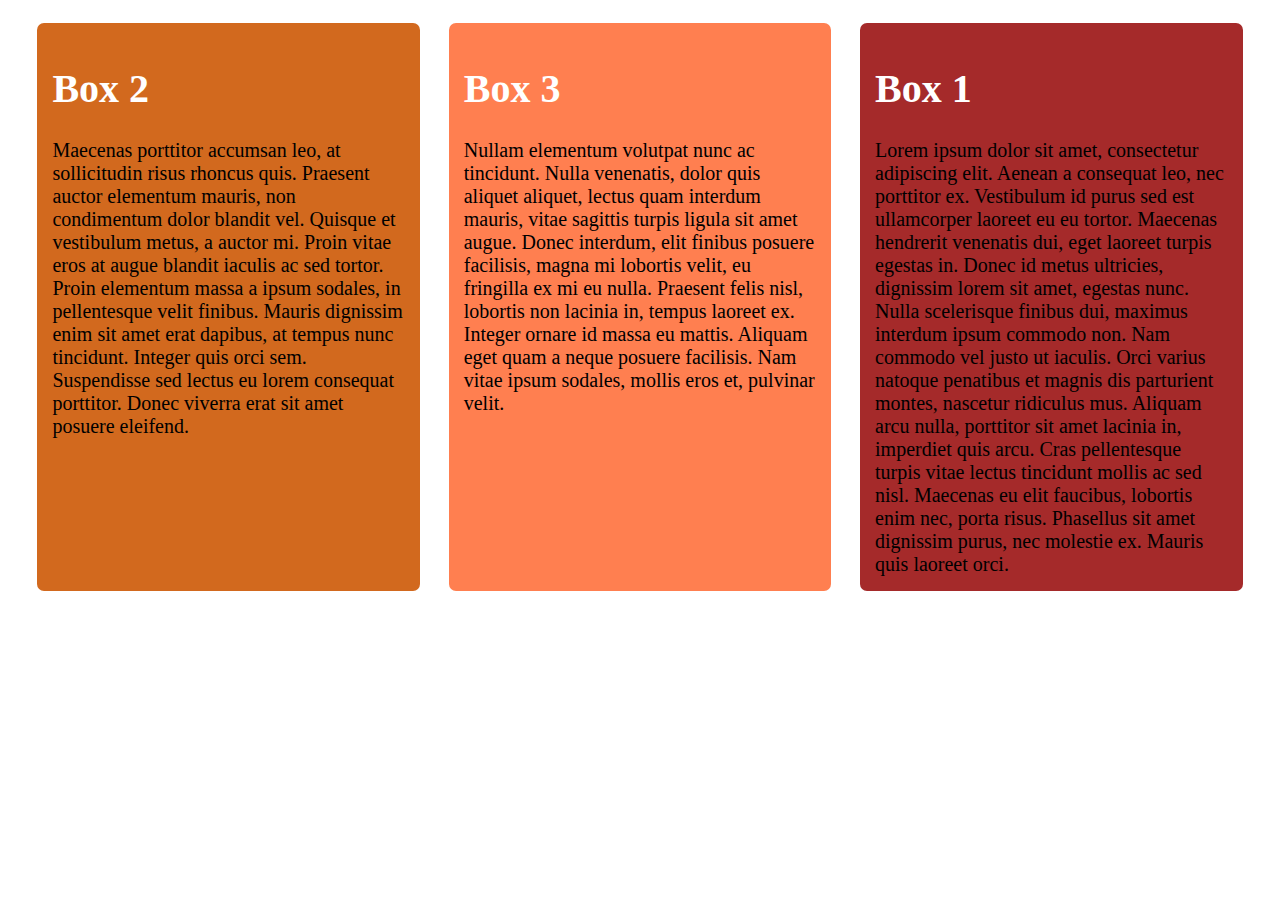
<file: index.html>
<!DOCTYPE html>
<html lang="en">
<head>
    <meta charset="UTF-8">
    <meta name="viewport" content="width=device-width, initial-scale=1.0">
    <title>Document</title>
    <link href="style.css" rel="stylesheet">
</head>
<body>
    <div class="container">
        <div class="child child1">
            <h1>Box 1</h1>
            <div class="content">Lorem ipsum dolor sit amet, consectetur adipiscing elit. Aenean a consequat leo, nec porttitor ex. Vestibulum id purus sed est ullamcorper laoreet eu eu tortor. Maecenas hendrerit venenatis dui, eget laoreet turpis egestas in. Donec id metus ultricies, dignissim lorem sit amet, egestas nunc. Nulla scelerisque finibus dui, maximus interdum ipsum commodo non. Nam commodo vel justo ut iaculis. Orci varius natoque penatibus et magnis dis parturient montes, nascetur ridiculus mus. Aliquam arcu nulla, porttitor sit amet lacinia in, imperdiet quis arcu. Cras pellentesque turpis vitae lectus tincidunt mollis ac sed nisl. Maecenas eu elit faucibus, lobortis enim nec, porta risus. Phasellus sit amet dignissim purus, nec molestie ex. Mauris quis laoreet orci.</div>
        </div>
        <div class="child child2">
            <h1>Box 2</h1>
            <div class="content">Maecenas porttitor accumsan leo, at sollicitudin risus rhoncus quis. Praesent auctor elementum mauris, non condimentum dolor blandit vel. Quisque et vestibulum metus, a auctor mi. Proin vitae eros at augue blandit iaculis ac sed tortor. Proin elementum massa a ipsum sodales, in pellentesque velit finibus. Mauris dignissim enim sit amet erat dapibus, at tempus nunc tincidunt. Integer quis orci sem. Suspendisse sed lectus eu lorem consequat porttitor. Donec viverra erat sit amet posuere eleifend.</div>
        </div>
        <div class="child child3">
            <h1>Box 3</h1>
            <div class="content">Nullam elementum volutpat nunc ac tincidunt. Nulla venenatis, dolor quis aliquet aliquet, lectus quam interdum mauris, vitae sagittis turpis ligula sit amet augue. Donec interdum, elit finibus posuere facilisis, magna mi lobortis velit, eu fringilla ex mi eu nulla. Praesent felis nisl, lobortis non lacinia in, tempus laoreet ex. Integer ornare id massa eu mattis. Aliquam eget quam a neque posuere facilisis. Nam vitae ipsum sodales, mollis eros et, pulvinar velit.</div>
        </div>
    </div>
</body>
</html>
</file>
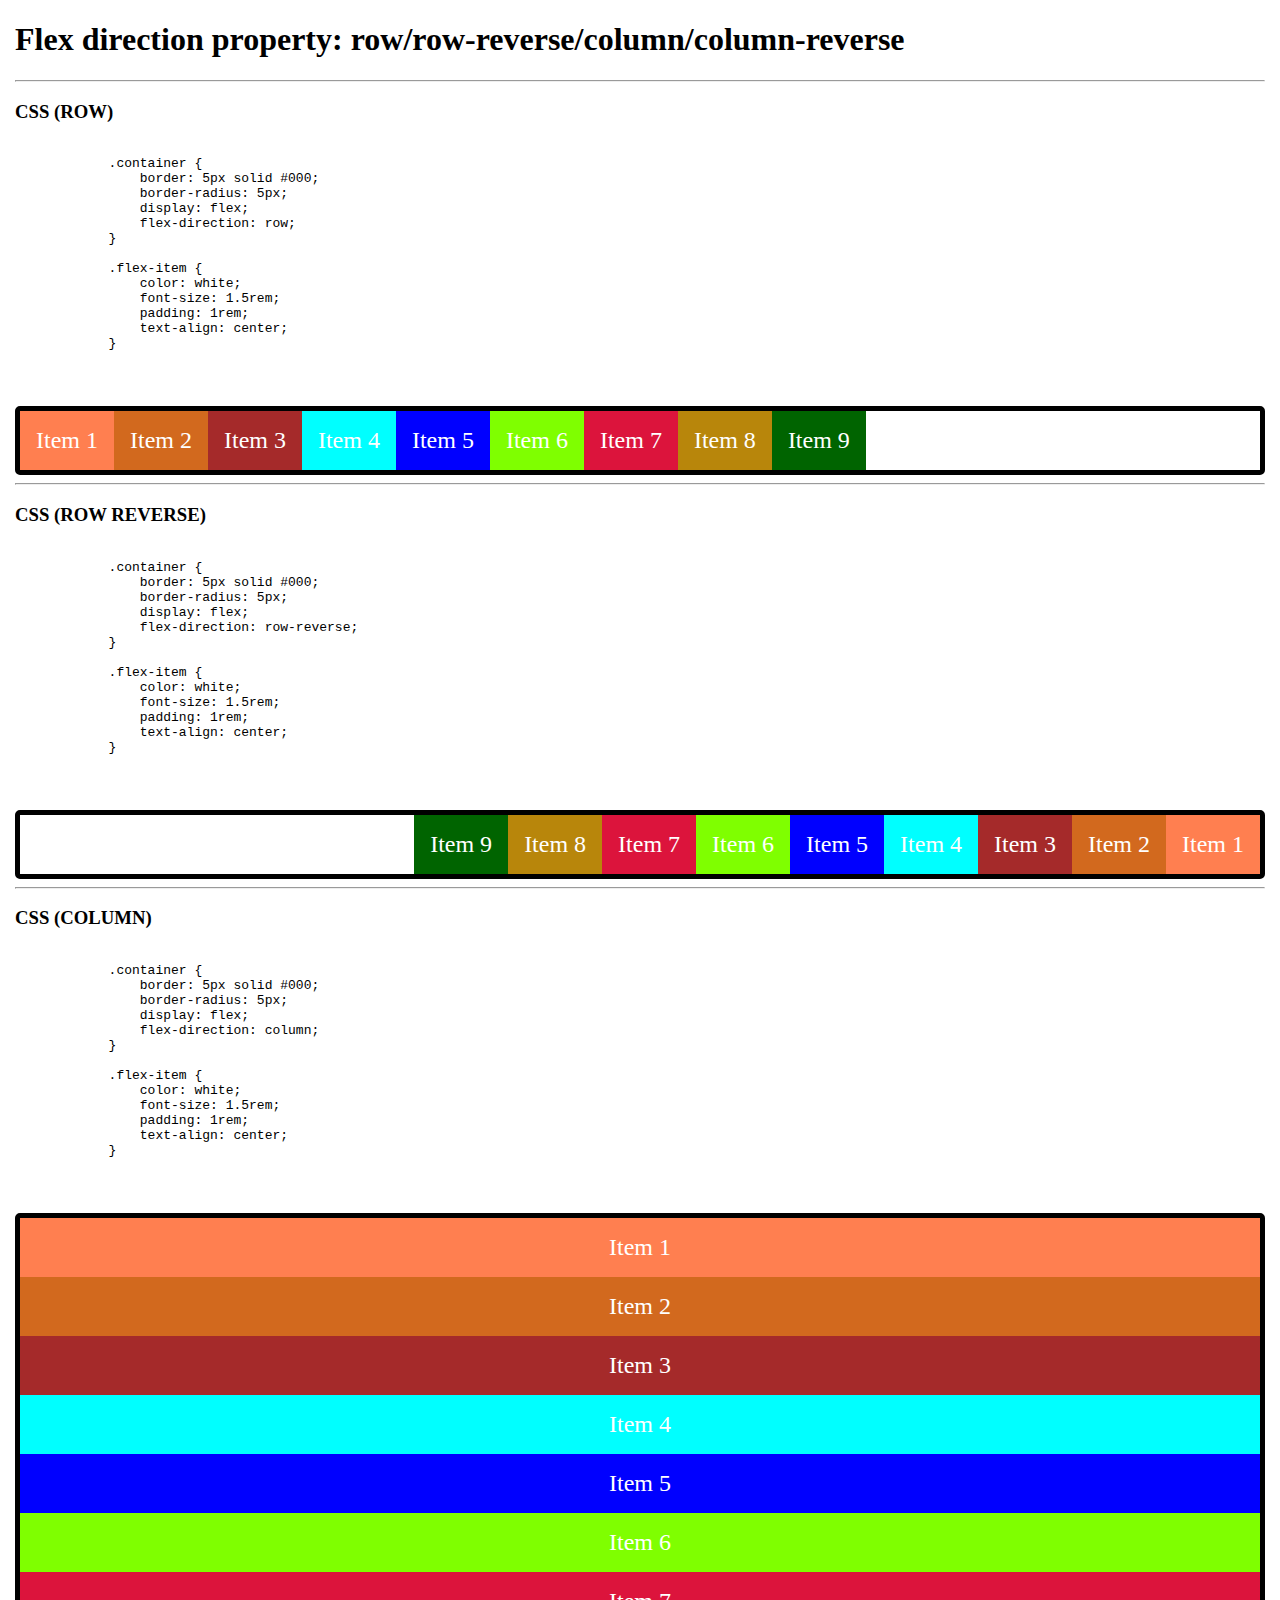
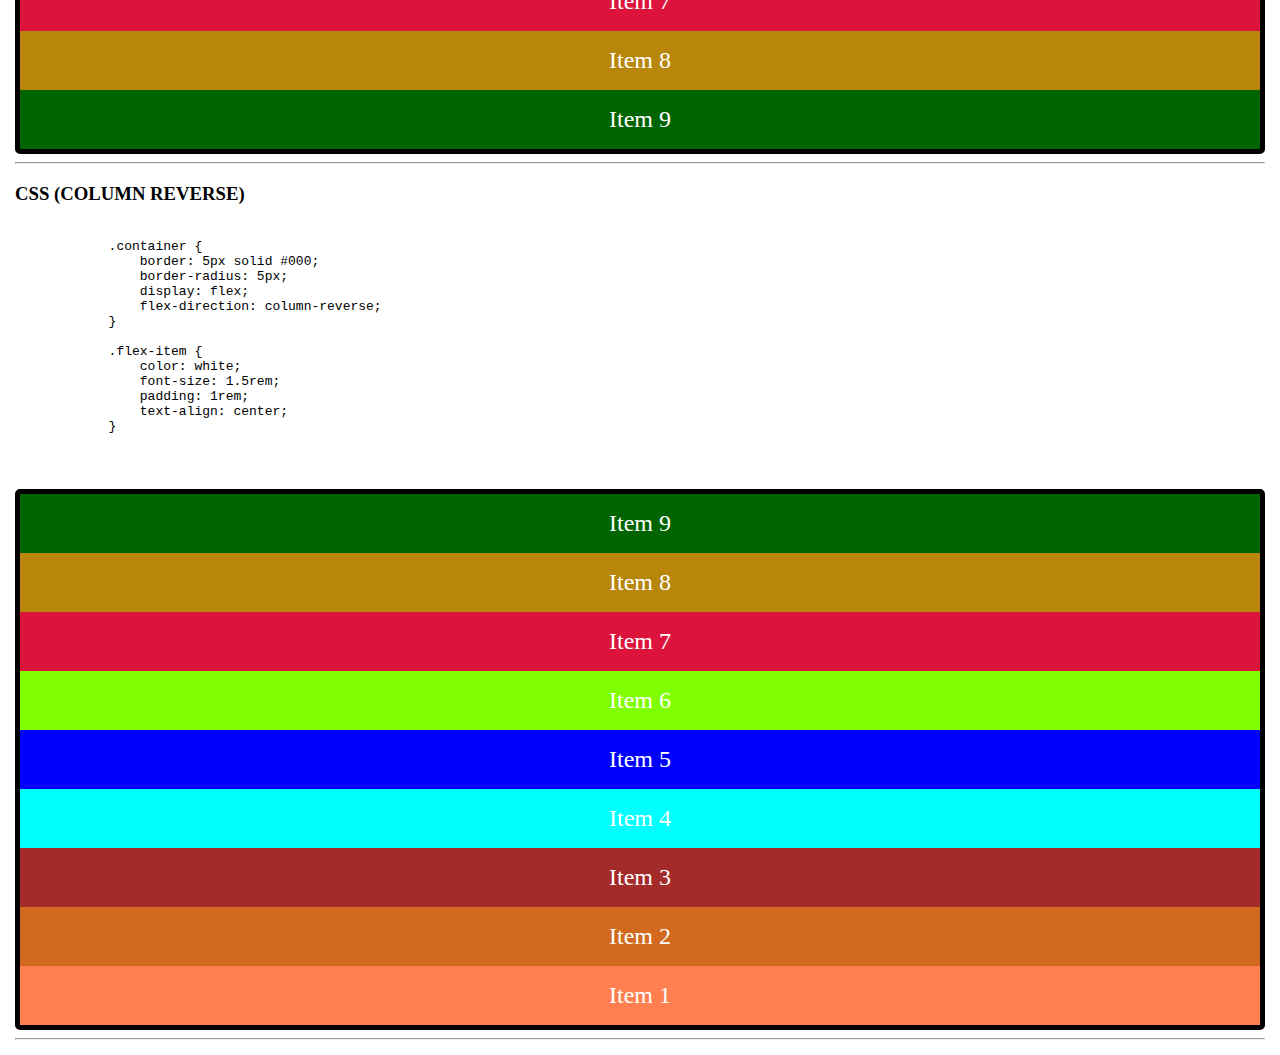
<file: flex_direction.html>
<!doctype html>
<html lang="en">
<head>
    <meta charset="UTF-8">
    <meta name="viewport"
          content="width=device-width, user-scalable=no, initial-scale=1.0, maximum-scale=1.0, minimum-scale=1.0">
    <meta http-equiv="X-UA-Compatible" content="ie=edge">
    <title>Document</title>
    <link rel="stylesheet" href="flex-direction-style.css">
</head>
<body>

    <h1>Flex direction property: row/row-reverse/column/column-reverse</h1>

    <hr/>

    <h3>CSS (ROW)</h3>
    <pre>
        <code>
            .container {
                border: 5px solid #000;
                border-radius: 5px;
                display: flex;
                flex-direction: row;
            }

            .flex-item {
                color: white;
                font-size: 1.5rem;
                padding: 1rem;
                text-align: center;
            }
        </code>
    </pre>

    <div class="container-row">
        <div class="flex-item item-1">Item 1</div>
        <div class="flex-item item-2">Item 2</div>
        <div class="flex-item item-3">Item 3</div>
        <div class="flex-item item-4">Item 4</div>
        <div class="flex-item item-5">Item 5</div>
        <div class="flex-item item-6">Item 6</div>
        <div class="flex-item item-7">Item 7</div>
        <div class="flex-item item-8">Item 8</div>
        <div class="flex-item item-9">Item 9</div>
    </div>

    <hr/>

    <h3>CSS (ROW REVERSE)</h3>
    <pre>
        <code>
            .container {
                border: 5px solid #000;
                border-radius: 5px;
                display: flex;
                flex-direction: row-reverse;
            }

            .flex-item {
                color: white;
                font-size: 1.5rem;
                padding: 1rem;
                text-align: center;
            }
        </code>
    </pre>

    <div class="container-row-reverse">
        <div class="flex-item item-1">Item 1</div>
        <div class="flex-item item-2">Item 2</div>
        <div class="flex-item item-3">Item 3</div>
        <div class="flex-item item-4">Item 4</div>
        <div class="flex-item item-5">Item 5</div>
        <div class="flex-item item-6">Item 6</div>
        <div class="flex-item item-7">Item 7</div>
        <div class="flex-item item-8">Item 8</div>
        <div class="flex-item item-9">Item 9</div>
    </div>

    <hr/>

    <h3>CSS (COLUMN)</h3>
    <pre>
        <code>
            .container {
                border: 5px solid #000;
                border-radius: 5px;
                display: flex;
                flex-direction: column;
            }

            .flex-item {
                color: white;
                font-size: 1.5rem;
                padding: 1rem;
                text-align: center;
            }
        </code>
    </pre>

    <div class="container-column">
        <div class="flex-item item-1">Item 1</div>
        <div class="flex-item item-2">Item 2</div>
        <div class="flex-item item-3">Item 3</div>
        <div class="flex-item item-4">Item 4</div>
        <div class="flex-item item-5">Item 5</div>
        <div class="flex-item item-6">Item 6</div>
        <div class="flex-item item-7">Item 7</div>
        <div class="flex-item item-8">Item 8</div>
        <div class="flex-item item-9">Item 9</div>
    </div>

    <hr/>

    <h3>CSS (COLUMN REVERSE)</h3>
    <pre>
        <code>
            .container {
                border: 5px solid #000;
                border-radius: 5px;
                display: flex;
                flex-direction: column-reverse;
            }

            .flex-item {
                color: white;
                font-size: 1.5rem;
                padding: 1rem;
                text-align: center;
            }
        </code>
    </pre>

    <div class="container-column-reverse">
        <div class="flex-item item-1">Item 1</div>
        <div class="flex-item item-2">Item 2</div>
        <div class="flex-item item-3">Item 3</div>
        <div class="flex-item item-4">Item 4</div>
        <div class="flex-item item-5">Item 5</div>
        <div class="flex-item item-6">Item 6</div>
        <div class="flex-item item-7">Item 7</div>
        <div class="flex-item item-8">Item 8</div>
        <div class="flex-item item-9">Item 9</div>
    </div>

    <hr/>

</body>
</html>
</file>
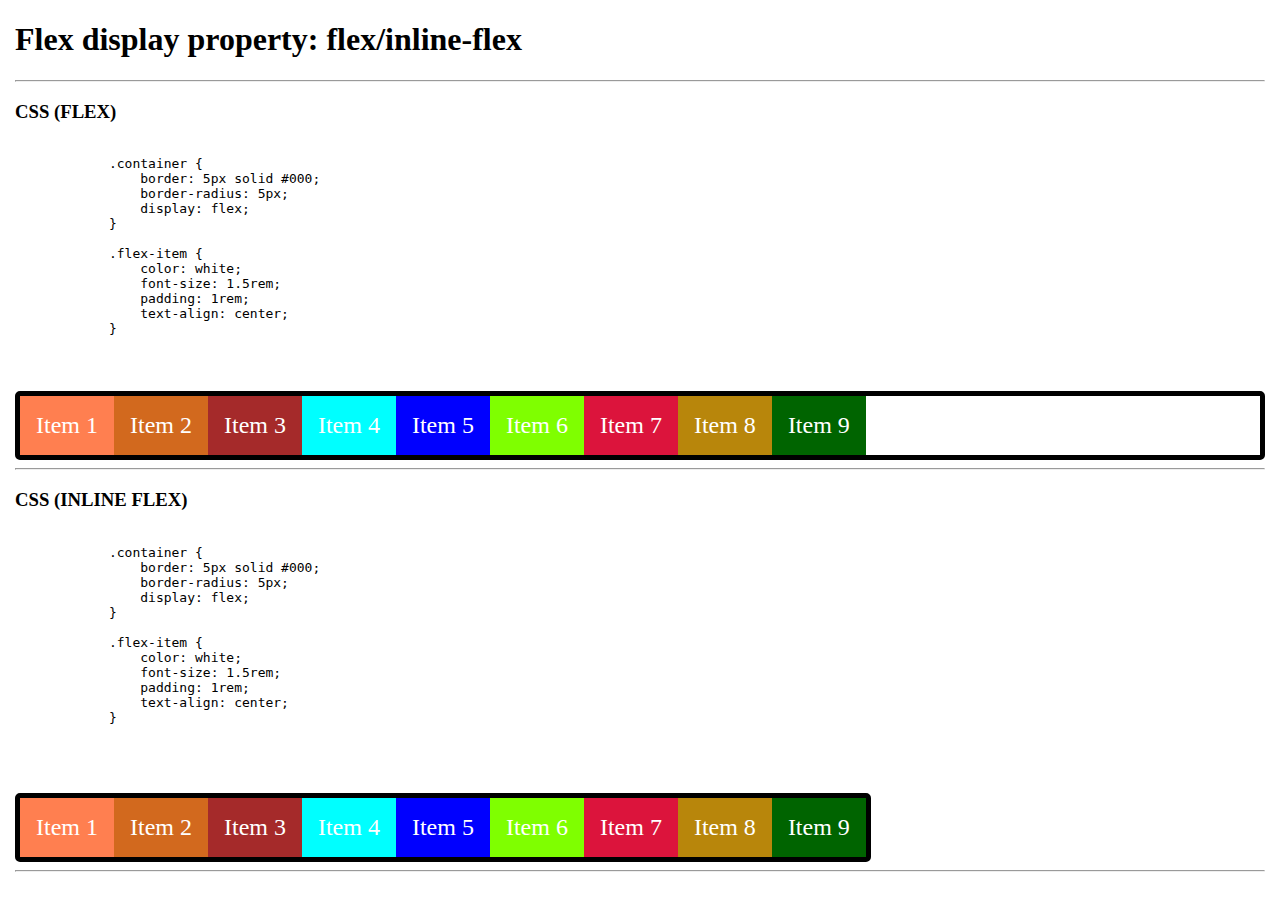
<file: flex_display.html>
<!doctype html>
<html lang="en">
<head>
    <meta charset="UTF-8">
    <meta name="viewport"
          content="width=device-width, user-scalable=no, initial-scale=1.0, maximum-scale=1.0, minimum-scale=1.0">
    <meta http-equiv="X-UA-Compatible" content="ie=edge">
    <title>Document</title>
    <link rel="stylesheet" href="flex-display-style.css">
</head>
<body>

    <h1>Flex display property: flex/inline-flex</h1>

    <hr/>

    <h3>CSS (FLEX)</h3>
    <pre>
        <code>
            .container {
                border: 5px solid #000;
                border-radius: 5px;
                display: flex;
            }

            .flex-item {
                color: white;
                font-size: 1.5rem;
                padding: 1rem;
                text-align: center;
            }
        </code>
    </pre>

    <div class="container-flex">
        <div class="flex-item item-1">Item 1</div>
        <div class="flex-item item-2">Item 2</div>
        <div class="flex-item item-3">Item 3</div>
        <div class="flex-item item-4">Item 4</div>
        <div class="flex-item item-5">Item 5</div>
        <div class="flex-item item-6">Item 6</div>
        <div class="flex-item item-7">Item 7</div>
        <div class="flex-item item-8">Item 8</div>
        <div class="flex-item item-9">Item 9</div>
    </div>

    <hr/>

    <h3>CSS (INLINE FLEX)</h3>
    <pre>
        <code>
            .container {
                border: 5px solid #000;
                border-radius: 5px;
                display: flex;
            }

            .flex-item {
                color: white;
                font-size: 1.5rem;
                padding: 1rem;
                text-align: center;
            }
        </code>
    </pre>

    <div class="container-inline-flex">
        <div class="flex-item item-1">Item 1</div>
        <div class="flex-item item-2">Item 2</div>
        <div class="flex-item item-3">Item 3</div>
        <div class="flex-item item-4">Item 4</div>
        <div class="flex-item item-5">Item 5</div>
        <div class="flex-item item-6">Item 6</div>
        <div class="flex-item item-7">Item 7</div>
        <div class="flex-item item-8">Item 8</div>
        <div class="flex-item item-9">Item 9</div>
    </div>

    <hr/>

</body>
</html>
</file>
<file: style.css>
*, *::after, *::before {
    box-sizing: border-box;
}

body{
    font-family: "Candara";
    font-size: 20px;
}

.container {
    padding: 15px;
    display: flex;
    flex-direction: row;
    justify-content: space-around;
}

.container h1 {
    color: #fff;
}

.container .child {
    padding: 15px;
    flex-basis: 31%;
    border-radius: 7px;
}

.container .child1 {
    background-color: brown;
    order: 3;
}

.container .child2 {
    background-color: chocolate;
}

.container .child3 {
    background-color: coral;
}
</file>
<file: flex-direction-style.css>
body {
    margin: 15px;
}

.container-row {
    border: 5px solid #000;
    border-radius: 5px;
    display: flex;
    flex-direction: row;
    margin-top: 25px;
}

.container-row-reverse {
    border: 5px solid #000;
    border-radius: 5px;
    display: flex;
    flex-direction: row-reverse;
    margin-top: 25px;
}

.container-column {
    border: 5px solid #000;
    border-radius: 5px;
    display: flex;
    flex-direction: column;
    margin-top: 25px;
}

.container-column-reverse {
    border: 5px solid #000;
    border-radius: 5px;
    display: flex;
    flex-direction: column-reverse;
    margin-top: 25px;
}

.flex-item {
    color: white;
    font-size: 1.5rem;
    padding: 1rem;
    text-align: center;
}

.item-1 {
    background-color: coral;
}

.item-2 {
    background-color: chocolate;
}

.item-3 {
    background-color: brown;
}

.item-4 {
    background-color: aqua;
}

.item-5 {
    background-color: blue;
}

.item-6 {
    background-color: chartreuse;
}

.item-7 {
    background-color: crimson;
}

.item-8 {
    background-color: darkgoldenrod;
}

.item-9 {
    background-color: darkgreen;
}
</file>
<file: flex-display-style.css>
body {
    margin: 15px;
}

.container-flex {
    border: 5px solid #000;
    border-radius: 5px;
    display: flex;
    margin-top: 25px;
}

.container-inline-flex {
    border: 5px solid #000;
    border-radius: 5px;
    display: inline-flex;
    margin-top: 25px;
}

.flex-item {
    color: white;
    font-size: 1.5rem;
    padding: 1rem;
    text-align: center;
}

.item-1 {
    background-color: coral;
}

.item-2 {
    background-color: chocolate;
}

.item-3 {
    background-color: brown;
}

.item-4 {
    background-color: aqua;
}

.item-5 {
    background-color: blue;
}

.item-6 {
    background-color: chartreuse;
}

.item-7 {
    background-color: crimson;
}

.item-8 {
    background-color: darkgoldenrod;
}

.item-9 {
    background-color: darkgreen;
}
</file>
